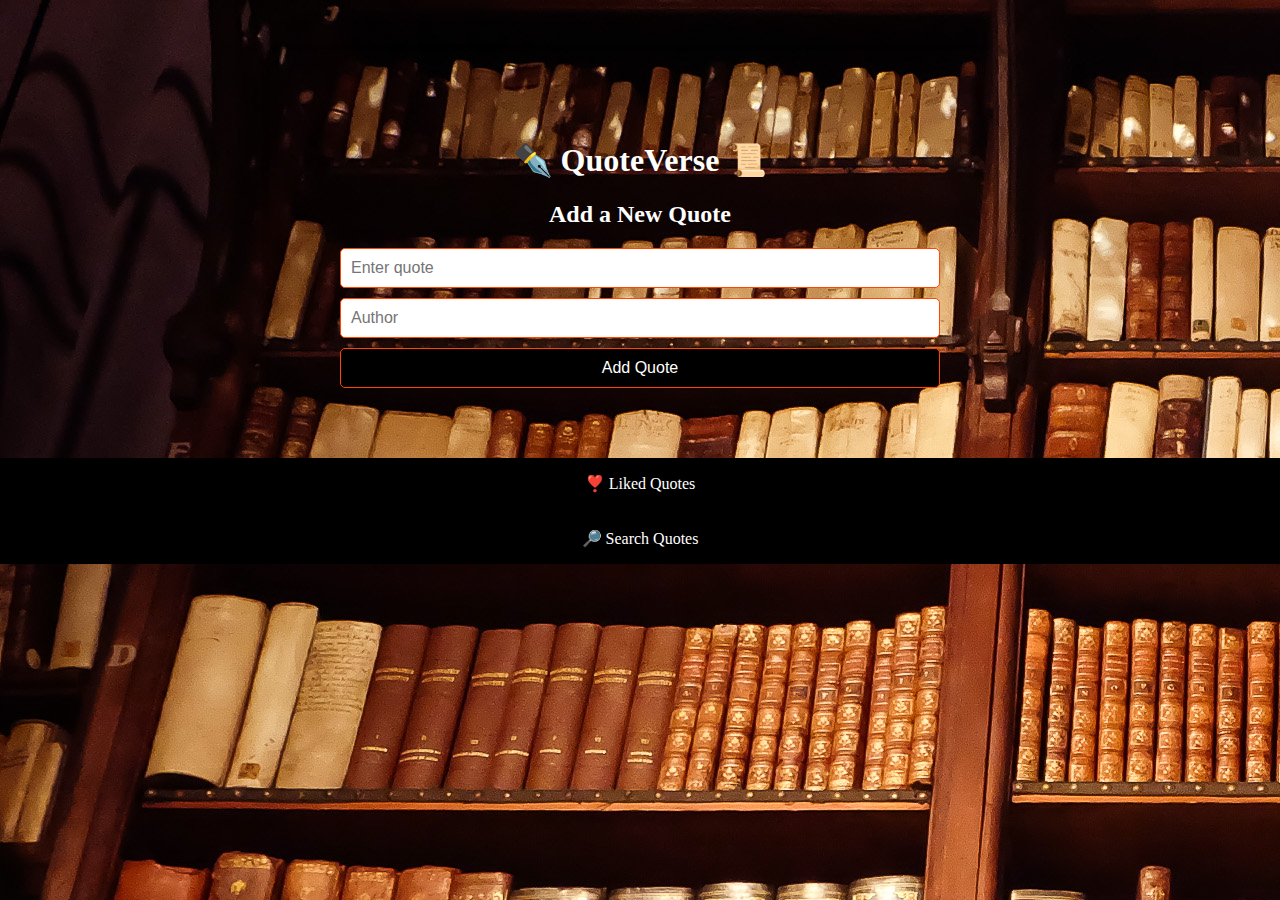
<file: public/index.html>
<!DOCTYPE html>
<html>
    <head>
        <title> QuoteVerse- Add quote</title>
        <link rel="stylesheet" href="style.css">
    </head>
    <body>
        
        <div class = "container">
            <h1> ✒️ QuoteVerse 📜</h1>

        <div id="quote-list" class="quote-list"></div>

        <h2>Add a New Quote</h2>
        <form id="quote-form">
            <input type="text" id="quote-text" placeholder="Enter quote" required>
            <input type="text" id="quote-author" placeholder="Author" required>
            <button type="submit">Add Quote</button>
        </form>

        
    </div>
    <footer>
    <a href="liked.html"> ❣️ Liked Quotes</a>   
      <br/>
      <br/>
      <br/>
    <a href="search.html"> 🔎 Search Quotes</a>
    </footer>
   
    
    <script src="app.js"></script>
</body>
</html>
        </div>
    </body>
</html>
</file>
<file: public/style.css>
body {
    font-family: cursive;
    background:url("Pile_of_books.jpg");
    color: #333;
    margin: 0;
    padding: 0;
}

.container {
    max-width: 600px;
    margin: auto;
    padding: 70px;
    background: transparent;
    margin-top: 50px;
    border-radius: 8px;
    box-shadow: 0 2px 8px rgba(0,0,0,0.1);
}

.container2 {
    max-width: 600px;
    margin: auto;
    padding: 20px;
    background: transparent;
    margin-top: 50px;
    border-radius: 8px;
    box-shadow: 0 2px 8px rgba(0,0,0,0.1);
}

h1, h2 {
    text-align: center;
    color: white;
}

form {
    display: flex;
    flex-direction: column;
    gap: 10px;
    margin-top: 20px;
}

input, button {
    padding: 10px;
    font-size: 16px;
    border-radius: 5px;
    border: 1px solid orangered
}

button {
    background-color: black;
    color: white;
    cursor: pointer;
}

.buton{
    background-color: black;
    color: white;
    cursor: pointer;
}

button:hover {
    background-color: red;
}

.quote-list {
    margin-top: 20px;
}

.quote-card {
    background: #f9f9f9;
    padding: 15px;
    margin-bottom: 10px;
    border-left: 4px solid #4CAF50;
    border-radius: 5px;
}
footer{
    background: black;
    color: white;
    text-align: center;
    padding: 1rem;
}
footer a {
    color: white;
    margin: 0 10px;
    text-decoration: none;
}
</file>
